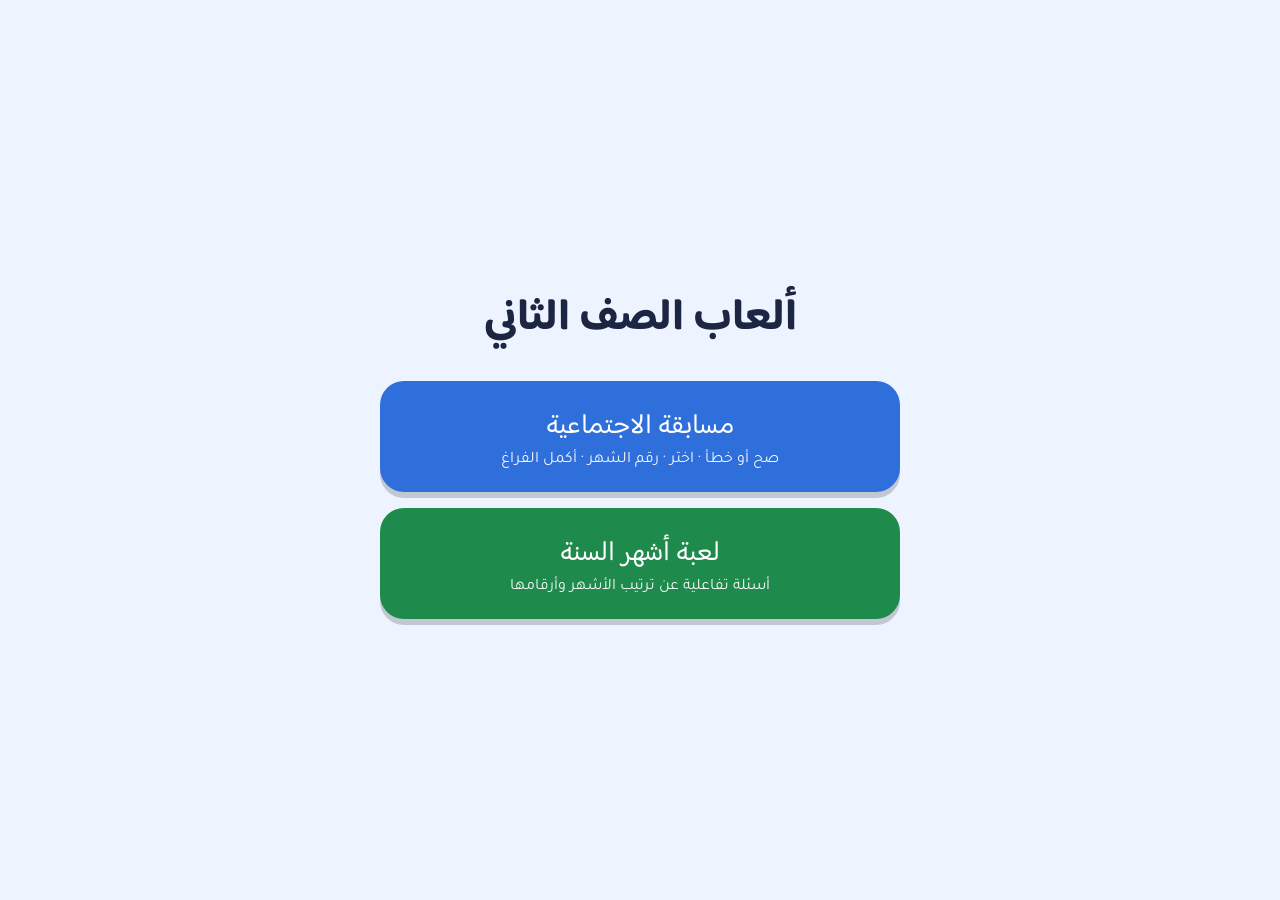
<file: kids-games/index.html>
<!doctype html>
<html lang="ar" dir="rtl">
<head>
<meta charset="utf-8">
<meta name="viewport" content="width=device-width, initial-scale=1">
<title>ألعاب الصف الثاني</title>
<link rel="stylesheet" href="https://fonts.googleapis.com/css2?family=Baloo+Bhaijaan+2:wght@800&family=Tajawal:wght@700&display=swap">
<style>
body{margin:0;min-height:100vh;background:#EDF4FF;color:#1C2541;font-family:'Tajawal',system-ui,sans-serif;display:flex;align-items:center;justify-content:center;padding:24px 16px;box-sizing:border-box}
main{max-width:520px;width:100%;display:flex;flex-direction:column;gap:16px;text-align:center}
h1{font-family:'Baloo Bhaijaan 2',sans-serif;font-size:44px;margin:0 0 8px}
a{display:block;border-radius:24px;padding:22px;color:#fff;text-decoration:none;font-family:'Baloo Bhaijaan 2',sans-serif;font-size:28px;box-shadow:0 6px 0 rgba(0,0,0,.18)}
a small{display:block;font-family:'Tajawal',sans-serif;font-size:16px;opacity:.95}
.q{background:#2F6FDB}.m{background:#1E8A4C}
</style>
</head>
<body>
<main>
<h1>ألعاب الصف الثاني</h1>
<a class="q" href="quiz.html">مسابقة الاجتماعية<small>صح أو خطأ · اختر · رقم الشهر · أكمل الفراغ</small></a>
<a class="m" href="months.html">لعبة أشهر السنة<small>أسئلة تفاعلية عن ترتيب الأشهر وأرقامها</small></a>
</main>
</body>
</html>
</file>
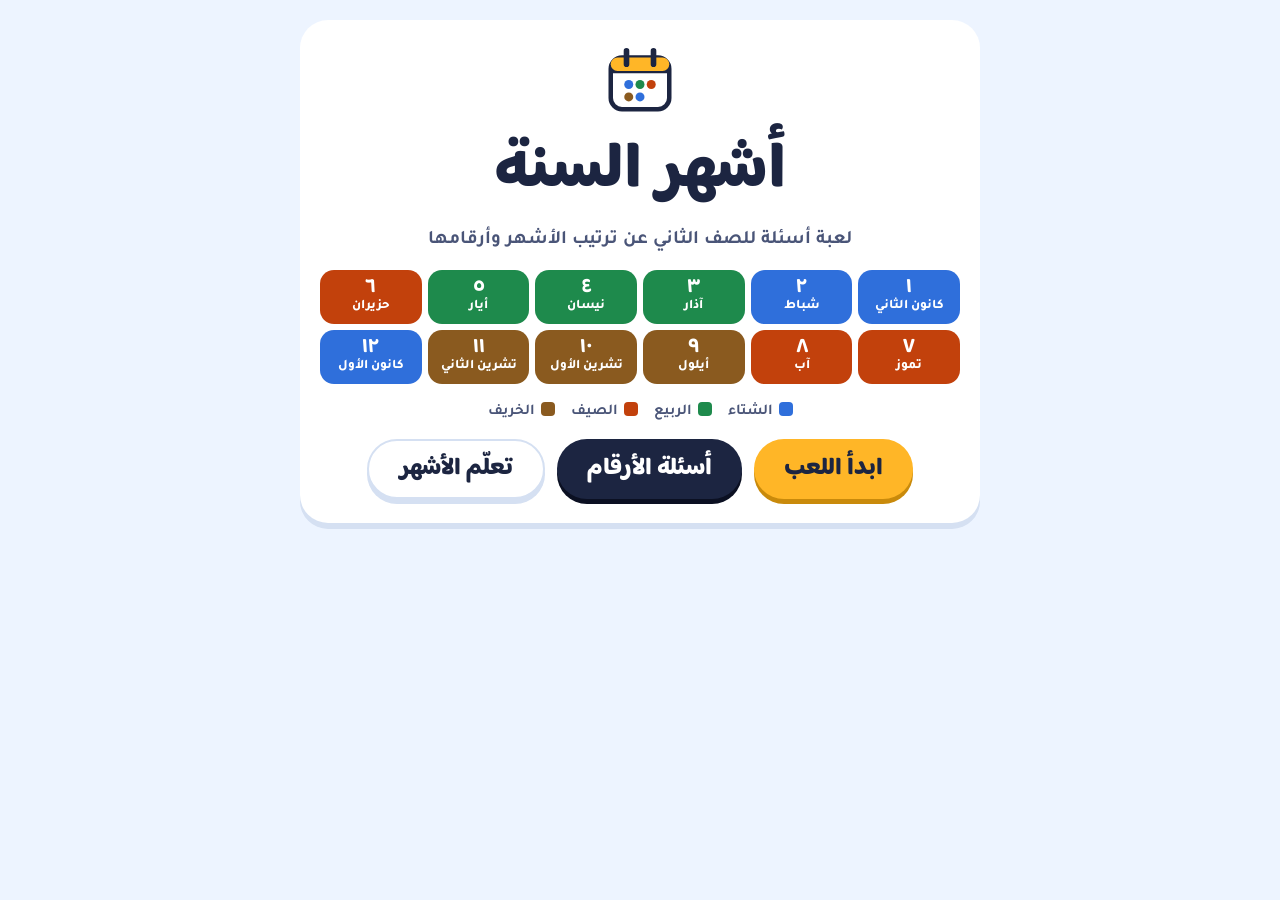
<file: kids-games/months.html>
<!doctype html>
<html lang="ar" dir="rtl">
<head>
<meta charset="utf-8">
<meta name="viewport" content="width=device-width, initial-scale=1, viewport-fit=cover">
<style>:root{padding-top:env(safe-area-inset-top,0px);padding-bottom:env(safe-area-inset-bottom,0px)}body{margin:0}img{max-width:100%}[hidden]{display:none!important}</style>
<title>لعبة أشهر السنة</title>
<meta name="claude:viewport-fit-sides" content="cover">
<link rel="preconnect" href="https://fonts.googleapis.com">
<link rel="stylesheet" href="https://fonts.googleapis.com/css2?family=Baloo+Bhaijaan+2:wght@600;800&family=Tajawal:wght@500;700;800&display=swap">
<style>
/* Layout: one centered play column; the year is a 6×2 strip of season-colored months that recurs as the game's teaching device */
:root{
  color-scheme: light;
  --ground:#EDF4FF;
  --card:#FFFFFF;
  --ink:#1C2541;
  --muted:#4A5578;
  --line:#D5E0F2;
  --sun:#FFB627;
  --right:#1E8A4C;
  --right-t:#E2F5EA;
  --wrong:#C93636;
  --wrong-t:#FCE6E6;
  --winter:#2F6FDB; --winter-t:#E3EDFC;
  --spring:#1E8A4C; --spring-t:#E2F5EA;
  --summer:#C2410C; --summer-t:#FDEBDF;
  --autumn:#8A5A1F; --autumn-t:#F5EBDD;
  --display:'Baloo Bhaijaan 2', 'Tajawal', system-ui, sans-serif;
  --body:'Tajawal', system-ui, sans-serif;
}
*{box-sizing:border-box}
html,body{min-height:100%}
body{
  background:var(--ground); color:var(--ink); font-family:var(--body); font-size:18px;
  padding-left:max(16px, env(safe-area-inset-left, 0px));
  padding-right:max(16px, env(safe-area-inset-right, 0px));
  padding-block:20px 32px;
}
.app{max-width:680px; margin:0 auto; display:flex; flex-direction:column; gap:18px}
section{display:flex; flex-direction:column; gap:18px}
h1,h2,h3{font-family:var(--display); margin:0; text-wrap:balance; line-height:1.2}
p{margin:0}
button{font:inherit; color:inherit; cursor:pointer; border:0; background:none}
button:focus-visible{outline:4px solid var(--sun); outline-offset:3px}

.panel{background:var(--card); border-radius:28px; padding:24px 20px; display:flex; flex-direction:column; gap:18px; box-shadow:0 6px 0 var(--line)}

/* home */
.hero{align-items:center; text-align:center}
.hero h1{font-size:clamp(40px, 11vw, 64px); font-weight:800}
.hero .sub{color:var(--muted); font-weight:700; font-size:19px}
.btns{display:flex; flex-wrap:wrap; gap:12px; justify-content:center}
.btn{min-height:60px; padding:0 30px; border-radius:999px; font-family:var(--display); font-weight:800; font-size:24px; display:inline-flex; align-items:center; gap:10px; transition:transform .12s}
.btn:active{transform:translateY(3px)}
.btn-main{background:var(--sun); color:var(--ink); box-shadow:0 5px 0 #C98A0B}
.btn-soft{background:var(--card); color:var(--ink); box-shadow:0 5px 0 var(--line); border:2px solid var(--line)}
.btn-ink{background:var(--ink); color:#fff; box-shadow:0 5px 0 #0B1022}
.btn:disabled{opacity:.45; cursor:default}

/* year strip */
.strip{display:grid; grid-template-columns:repeat(6, minmax(0,1fr)); gap:6px; width:100%}
.cell{border-radius:14px; padding:8px 2px 9px; color:#fff; display:flex; flex-direction:column; align-items:center; gap:2px; text-align:center; transition:opacity .2s, transform .2s}
.cell b{font-family:var(--display); font-size:20px; line-height:1}
.cell span{font-size:13px; font-weight:800; line-height:1.15}
.s0{background:var(--winter)} .s1{background:var(--spring)} .s2{background:var(--summer)} .s3{background:var(--autumn)}
.strip.focus .cell{opacity:.28}
.strip.focus .cell.hl{opacity:1; transform:scale(1.06); box-shadow:0 0 0 3px var(--card), 0 0 0 6px var(--ink)}
.legend{display:flex; flex-wrap:wrap; gap:8px 16px; justify-content:center; font-size:15px; font-weight:700; color:var(--muted)}
.legend i{display:inline-block; width:14px; height:14px; border-radius:4px; vertical-align:-2px; margin-left:6px}

/* learn */
.learn-grid{display:grid; grid-template-columns:repeat(3, minmax(0,1fr)); gap:10px}
.mcard{border-radius:20px; padding:14px 8px; display:flex; flex-direction:column; align-items:center; gap:4px; border:3px solid transparent; text-align:center}
.mcard .n{width:42px; height:42px; border-radius:50%; color:#fff; display:flex; align-items:center; justify-content:center; font-family:var(--display); font-weight:800; font-size:22px}
.mcard .nm{font-family:var(--display); font-weight:800; font-size:21px; line-height:1.2}
.mcard .ss{font-size:14px; font-weight:700}
.t0{background:var(--winter-t)} .t0 .n{background:var(--winter)} .t0 .ss{color:var(--winter)}
.t1{background:var(--spring-t)} .t1 .n{background:var(--spring)} .t1 .ss{color:var(--spring)}
.t2{background:var(--summer-t)} .t2 .n{background:var(--summer)} .t2 .ss{color:var(--summer)}
.t3{background:var(--autumn-t)} .t3 .n{background:var(--autumn)} .t3 .ss{color:var(--autumn)}
.mcard.pop{animation:pop .4s}
@keyframes pop{50%{transform:scale(1.08)}}

/* game */
.topbar{display:flex; align-items:center; gap:12px}
.icon-btn{width:48px; height:48px; flex-shrink:0; border-radius:50%; background:var(--card); box-shadow:0 4px 0 var(--line); display:inline-flex; align-items:center; justify-content:center}
.dots{flex:1; display:flex; gap:6px; justify-content:center; flex-wrap:wrap}
.dot{width:20px; height:20px; border-radius:50%; background:var(--card); border:3px solid var(--line)}
.dot.cur{border-color:var(--ink)}
.dot.ok{background:var(--right); border-color:var(--right)}
.dot.no{background:var(--wrong); border-color:var(--wrong)}
.qhead{display:flex; justify-content:space-between; align-items:center; gap:12px}
.qnum{font-weight:800; color:var(--muted); font-size:16px}
.speak{display:none; align-items:center; gap:6px; font-weight:800; font-size:16px; padding:8px 14px; border-radius:999px; background:var(--winter-t); color:var(--winter)}
.can-speak .speak{display:inline-flex}
.qtext{font-size:clamp(26px, 6.5vw, 34px); font-weight:800}
.opts{display:grid; grid-template-columns:repeat(2, minmax(0,1fr)); gap:12px}
.opt{min-height:72px; border-radius:20px; background:var(--ground); border:3px solid var(--line); font-family:var(--display); font-weight:800; font-size:clamp(20px, 5.5vw, 26px); padding:8px; transition:transform .12s, background .2s}
.opt:not(:disabled):hover{border-color:var(--winter)}
.opt:not(:disabled):active{transform:scale(.97)}
.opt.right{background:var(--right-t); border-color:var(--right); color:var(--right)}
.opt.wrong{background:var(--wrong-t); border-color:var(--wrong); color:var(--wrong); animation:shake .35s}
.opt:disabled{cursor:default}
@keyframes shake{25%{transform:translateX(-6px)}75%{transform:translateX(6px)}}

.seq{display:flex; flex-wrap:wrap; gap:8px; justify-content:center; align-items:center}
.chip{border-radius:16px; padding:10px 14px; font-family:var(--display); font-weight:800; font-size:20px; color:#fff}
.chip.q{background:var(--card); color:var(--ink); border:3px dashed var(--ink); min-width:70px; text-align:center}
.arrow{color:var(--muted); font-weight:800}

.slots{display:grid; grid-template-columns:repeat(4, minmax(0,1fr)); gap:8px}
.slot{min-height:84px; border-radius:18px; border:3px dashed var(--line); background:var(--ground); display:flex; flex-direction:column; align-items:center; justify-content:center; gap:2px; padding:4px; font-family:var(--display); font-weight:800; font-size:18px; line-height:1.15}
.slot small{font-family:var(--body); font-size:14px; color:var(--muted)}
.slot.filled{border-style:solid; border-color:var(--winter); background:var(--winter-t)}
.slot.right{border-color:var(--right); background:var(--right-t); color:var(--right)}
.slot.wrong{border-color:var(--wrong); background:var(--wrong-t); color:var(--wrong)}
.pool{display:flex; flex-wrap:wrap; gap:10px; justify-content:center; min-height:56px}
.pool .chip{background:var(--ink); min-height:52px}
.hint{font-size:16px; color:var(--muted); font-weight:700; text-align:center}

.feedback{border-radius:24px; padding:18px; display:flex; flex-direction:column; gap:14px; align-items:center; text-align:center}
.feedback.good{background:var(--right-t)}
.feedback.bad{background:var(--wrong-t)}
.fb-msg{font-family:var(--display); font-weight:800; font-size:30px}
.good .fb-msg{color:var(--right)}
.bad .fb-msg{color:var(--wrong)}
.fb-ans{font-size:20px; font-weight:800}

/* end */
.stars{display:flex; gap:10px; justify-content:center}
.stars svg{width:72px; height:72px}
.stars svg.on{animation:pop .5s backwards}
.big-score{font-family:var(--display); font-weight:800; font-size:56px; line-height:1}

@media (max-width:420px){
  .cell span{font-size:11.5px}
  .cell b{font-size:17px}
  .slot{font-size:15px; min-height:76px}
  .chip{font-size:17px; padding:8px 11px}
}
@media (prefers-reduced-motion:reduce){*{animation:none!important; transition:none!important}}
</style>

<main class="app" dir="rtl" lang="ar">

  <section id="home">
    <div class="panel hero">
      <svg width="72" height="72" viewBox="0 0 64 64" aria-hidden="true"><rect x="6" y="12" width="52" height="46" rx="10" fill="#FFFFFF" stroke="#1C2541" stroke-width="4"/><path d="M6 24h52" stroke="#1C2541" stroke-width="4"/><rect x="6" y="12" width="52" height="12" rx="6" fill="#FFB627"/><path d="M20 6v12M44 6v12" stroke="#1C2541" stroke-width="5" stroke-linecap="round"/><circle cx="22" cy="36" r="4" fill="#2F6FDB"/><circle cx="32" cy="36" r="4" fill="#1E8A4C"/><circle cx="42" cy="36" r="4" fill="#C2410C"/><circle cx="22" cy="47" r="4" fill="#8A5A1F"/><circle cx="32" cy="47" r="4" fill="#2F6FDB"/></svg>
      <h1>أشهر السنة</h1>
      <p class="sub">لعبة أسئلة للصف الثاني عن ترتيب الأشهر وأرقامها</p>
      <div class="strip" id="homeStrip"></div>
      <div class="legend">
        <span><i style="background:var(--winter)"></i>الشتاء</span>
        <span><i style="background:var(--spring)"></i>الربيع</span>
        <span><i style="background:var(--summer)"></i>الصيف</span>
        <span><i style="background:var(--autumn)"></i>الخريف</span>
      </div>
      <div class="btns">
        <button class="btn btn-main" id="playBtn">ابدأ اللعب</button>
        <button class="btn btn-ink" id="numBtn">أسئلة الأرقام</button>
        <button class="btn btn-soft" id="learnBtn">تعلّم الأشهر</button>
      </div>
    </div>
  </section>

  <section id="learn" hidden>
    <div class="topbar">
      <button class="icon-btn" data-home aria-label="الرجوع إلى البداية"><svg width="24" height="24" viewBox="0 0 24 24" fill="none" stroke="#1C2541" stroke-width="2.6" stroke-linecap="round" stroke-linejoin="round" aria-hidden="true"><path d="M3 11l9-7 9 7M5 10v10h14V10"/></svg></button>
      <h2 style="font-size:30px">تعلّم الأشهر بالترتيب</h2>
    </div>
    <div class="panel">
      <p class="hint">تبدأ السنة بشهر كانون الثاني وتنتهي بشهر كانون الأول. <span class="speak-note">اضغط على أي شهر لتسمع اسمه.</span></p>
      <div class="learn-grid" id="learnGrid"></div>
      <div class="btns"><button class="btn btn-main" id="learnPlay">أنا جاهز، لنلعب</button></div>
    </div>
  </section>

  <section id="game" hidden>
    <div class="topbar">
      <button class="icon-btn" data-home aria-label="الرجوع إلى البداية"><svg width="24" height="24" viewBox="0 0 24 24" fill="none" stroke="#1C2541" stroke-width="2.6" stroke-linecap="round" stroke-linejoin="round" aria-hidden="true"><path d="M3 11l9-7 9 7M5 10v10h14V10"/></svg></button>
      <div class="dots" id="dots" aria-hidden="true"></div>
      <button class="icon-btn" id="muteBtn" aria-label="إيقاف الصوت" aria-pressed="false"><svg id="muteIcon" width="24" height="24" viewBox="0 0 24 24" fill="none" stroke="#1C2541" stroke-width="2.4" stroke-linecap="round" stroke-linejoin="round" aria-hidden="true"><path d="M4 9v6h4l5 4V5L8 9H4z"/><path class="wave" d="M16 9a4 4 0 0 1 0 6M18.5 6.5a8 8 0 0 1 0 11"/></svg></button>
    </div>
    <div class="panel">
      <div class="qhead">
        <p class="qnum" id="qnum"></p>
        <button class="speak" id="speakBtn"><svg width="18" height="18" viewBox="0 0 24 24" fill="none" stroke="currentColor" stroke-width="2.6" stroke-linecap="round" stroke-linejoin="round" aria-hidden="true"><path d="M4 9v6h4l5 4V5L8 9H4z"/><path d="M16 9a4 4 0 0 1 0 6"/></svg>اسمع السؤال</button>
      </div>
      <h2 class="qtext" id="qtext"></h2>
      <div id="qbody" style="display:flex; flex-direction:column; gap:16px"></div>
      <div class="feedback" id="feedback" hidden>
        <p class="fb-msg" id="fbMsg"></p>
        <p class="fb-ans" id="fbAns"></p>
        <div class="strip focus" id="fbStrip"></div>
        <button class="btn btn-ink" id="nextBtn">السؤال التالي</button>
      </div>
    </div>
  </section>

  <section id="end" hidden>
    <div class="panel hero">
      <div class="stars" id="stars"></div>
      <h1 id="endTitle" style="font-size:44px"></h1>
      <p class="big-score" id="endScore"></p>
      <p class="sub" id="endSub"></p>
      <div class="btns">
        <button class="btn btn-main" id="againBtn">العب مرة أخرى</button>
        <button class="btn btn-soft" id="endLearn">راجع الأشهر</button>
      </div>
    </div>
  </section>

</main>

<script>
const M = ['كانون الثاني','شباط','آذار','نيسان','أيار','حزيران','تموز','آب','أيلول','تشرين الأول','تشرين الثاني','كانون الأول'];
const SEASON = [0,0,1,1,1,2,2,2,3,3,3,0];
const SEASON_NAME = ['الشتاء','الربيع','الصيف','الخريف'];
const ORD = ['الأول','الثاني','الثالث','الرابع','الخامس','السادس','السابع','الثامن','التاسع','العاشر','الحادي عشر','الثاني عشر'];
let ROUND = 10, mode = 'mix';
const $ = id => document.getElementById(id);
const ar = n => String(n).replace(/\d/g, d => '٠١٢٣٤٥٦٧٨٩'[d]);
const rnd = n => Math.floor(Math.random() * n);
const shuffle = a => { a = a.slice(); for (let i = a.length - 1; i > 0; i--) { const j = rnd(i + 1); [a[i], a[j]] = [a[j], a[i]]; } return a; };
const pick = a => a[rnd(a.length)];

/* ---------- sound & speech ---------- */
let actx = null, muted = false, arVoice = null;
function tone(freqs){
  if (muted) return;
  try{
    actx = actx || new (window.AudioContext || window.webkitAudioContext)();
    freqs.forEach((f, i) => {
      const o = actx.createOscillator(), g = actx.createGain(), t = actx.currentTime + i * 0.12;
      o.type = 'triangle'; o.frequency.value = f;
      g.gain.setValueAtTime(0.0001, t);
      g.gain.exponentialRampToValueAtTime(0.22, t + 0.02);
      g.gain.exponentialRampToValueAtTime(0.0001, t + 0.3);
      o.connect(g).connect(actx.destination); o.start(t); o.stop(t + 0.32);
    });
  }catch(e){}
}
function loadVoices(){
  try{
    const v = speechSynthesis.getVoices();
    arVoice = v.find(x => /^ar/i.test(x.lang)) || null;
    document.body.classList.toggle('can-speak', !!arVoice);
  }catch(e){}
}
try{ if ('speechSynthesis' in window){ speechSynthesis.onvoiceschanged = loadVoices; loadVoices(); } }catch(e){}
function speak(text){
  if (!arVoice || muted) return;
  try{ speechSynthesis.cancel(); const u = new SpeechSynthesisUtterance(text); u.voice = arVoice; u.lang = arVoice.lang; u.rate = 0.85; speechSynthesis.speak(u); }catch(e){}
}

/* ---------- views ---------- */
function show(id){
  ['home','learn','game','end'].forEach(s => $(s).hidden = s !== id);
  window.scrollTo(0, 0);
}
function renderStrip(el, focus){
  el.innerHTML = '';
  M.forEach((m, i) => {
    const c = document.createElement('div');
    c.className = 'cell s' + SEASON[i] + (focus && focus.includes(i) ? ' hl' : '');
    c.innerHTML = '<b>' + ar(i + 1) + '</b><span>' + m + '</span>';
    el.appendChild(c);
  });
}
renderStrip($('homeStrip'));

const grid = $('learnGrid');
M.forEach((m, i) => {
  const b = document.createElement('button');
  b.className = 'mcard t' + SEASON[i];
  b.innerHTML = '<span class="n">' + ar(i + 1) + '</span><span class="nm">' + m + '</span><span class="ss">' + SEASON_NAME[SEASON[i]] + '</span>';
  b.setAttribute('aria-label', 'الشهر ' + ORD[i] + ': ' + m);
  b.onclick = () => { b.classList.remove('pop'); void b.offsetWidth; b.classList.add('pop'); speak(m); tone([440 + i * 30]); };
  grid.appendChild(b);
});

/* ---------- question makers ---------- */
function monthOpts(correct){
  const near = shuffle([correct - 1, correct + 1, correct - 2, correct + 2, correct + 3, correct - 3].filter(i => i >= 0 && i < 12));
  return shuffle([correct, ...near.slice(0, 3)]).map(i => ({ label: M[i], value: i }));
}
const G = {
  after(){ const i = rnd(11), a = i + 1;
    return { kind:'choice', text:`ما الشهر الذي يأتي بعد شهر ${M[i]}؟`, options:monthOpts(a), answer:a, answerLabel:M[a], focus:[i, a] }; },
  before(){ const i = 1 + rnd(11), a = i - 1;
    return { kind:'choice', text:`ما الشهر الذي يأتي قبل شهر ${M[i]}؟`, options:monthOpts(a), answer:a, answerLabel:M[a], focus:[a, i] }; },
  ordinal(){ const a = rnd(12);
    return { kind:'choice', text:`ما الشهر ${ORD[a]} في السنة؟`, options:monthOpts(a), answer:a, answerLabel:M[a], focus:[a] }; },
  numberOf(){ const i = rnd(12);
    const near = shuffle([i - 1, i + 1, i - 2, i + 2, i + 3].filter(n => n >= 0 && n < 12)).slice(0, 3);
    return { kind:'choice', text:`شهر ${M[i]} هو الشهر رقم كم في السنة؟`, options:shuffle([i, ...near]).map(n => ({ label:ar(n + 1), value:n })), answer:i, answerLabel:'رقم ' + ar(i + 1), focus:[i] }; },
  between(){ const i = 1 + rnd(10);
    return { kind:'choice', text:`ما الشهر الذي يقع بين ${M[i - 1]} و${M[i + 1]}؟`, options:monthOpts(i), answer:i, answerLabel:M[i], focus:[i - 1, i, i + 1] }; },
  missing(){ const s = rnd(9), miss = s + 1 + rnd(2), seq = [s, s + 1, s + 2, s + 3];
    return { kind:'choice', text:'ما الشهر الناقص؟', seq, miss, options:monthOpts(miss), answer:miss, answerLabel:M[miss], focus:seq,
      say:'ما الشهر الناقص؟ ' + seq.map(i => i === miss ? 'ماذا' : M[i]).join('، ') }; },
  tf(){ const i = 1 + rnd(10), truth = Math.random() < 0.5, y = truth ? i - 1 : i + 1;
    return { kind:'choice', text:`شهر ${M[i]} يأتي بعد شهر ${M[y]}. صح أم خطأ؟`, options:[{label:'صح', value:1}, {label:'خطأ', value:0}], answer:truth ? 1 : 0,
      answerLabel: truth ? `صح، ${M[i]} بعد ${M[y]}` : `خطأ، ${M[i]} قبل ${M[y]}`, focus:[i, y] }; },
  firstLast(){ const first = Math.random() < 0.5, a = first ? 0 : 11;
    const opts = first ? [0, 1, 11, 2] : [11, 10, 0, 9];
    return { kind:'choice', text: first ? 'ما أول شهر في السنة؟' : 'ما آخر شهر في السنة؟', options:shuffle(opts).map(i => ({ label:M[i], value:i })), answer:a, answerLabel:M[a], focus:[a] }; },
  count(){
    return { kind:'choice', text:'كم شهراً في السنة؟', options:shuffle([12, 10, 7, 30]).map(n => ({ label:ar(n), value:n })), answer:12, answerLabel:'١٢ شهراً', focus:M.map((_, i) => i) }; },
  order(){ const s = rnd(9), items = [s, s + 1, s + 2, s + 3];
    return { kind:'order', text:'رتّب هذه الأشهر حسب ترتيبها في السنة', items, answerLabel:items.map(i => M[i]).join('، ثم '), focus:items }; },
  numToMonth(){ const a = rnd(12);
    return { kind:'choice', text:`ما الشهر رقم ${ar(a + 1)}؟`, options:monthOpts(a), answer:a, answerLabel:M[a], focus:[a] }; },
  numAfter(){ const i = rnd(11), a = i + 1;
    return { kind:'choice', text:`ما رقم الشهر الذي يأتي بعد شهر ${M[i]}؟`, options:numOpts(a), answer:a, answerLabel:'رقم ' + ar(a + 1) + '، وهو ' + M[a], focus:[i, a] }; },
  numBefore(){ const i = 1 + rnd(11), a = i - 1;
    return { kind:'choice', text:`ما رقم الشهر الذي يأتي قبل شهر ${M[i]}؟`, options:numOpts(a), answer:a, answerLabel:'رقم ' + ar(a + 1) + '، وهو ' + M[a], focus:[a, i] }; },
  numTf(){ const i = rnd(12), truth = Math.random() < 0.5;
    const n = truth ? i : pick([i - 1, i + 1].filter(x => x >= 0 && x < 12));
    return { kind:'choice', text:`شهر ${M[i]} هو الشهر رقم ${ar(n + 1)}. صح أم خطأ؟`, options:[{label:'صح', value:1}, {label:'خطأ', value:0}], answer:truth ? 1 : 0,
      answerLabel:(truth ? 'صح' : 'خطأ') + `، ${M[i]} رقمه ${ar(i + 1)}`, focus:[i] }; },
  numBetween(){ const i = 1 + rnd(10);
    return { kind:'choice', text:`ما الشهر الذي رقمه بين ${ar(i)} و${ar(i + 2)}؟`, options:monthOpts(i), answer:i, answerLabel:M[i] + '، رقمه ' + ar(i + 1), focus:[i - 1, i, i + 1] }; }
};
function numOpts(correct){
  const near = shuffle([correct - 1, correct + 1, correct - 2, correct + 2, correct + 3].filter(n => n >= 0 && n < 12)).slice(0, 3);
  return shuffle([correct, ...near]).map(n => ({ label:ar(n + 1), value:n }));
}
function buildRound(m){
  const list = m === 'num'
    ? [G.numToMonth, G.numToMonth, G.numberOf, G.numberOf, G.numAfter, G.numBefore, G.numTf, G.numBetween, G.ordinal, G.count]
    : [G.after, G.before, G.ordinal, G.numberOf, G.between, G.missing, G.tf, G.order,
       Math.random() < 0.5 ? G.firstLast : G.count, G.numToMonth, pick([G.numAfter, G.numBefore]), pick([G.numTf, G.numBetween])];
  const seen = new Set();
  return shuffle(list).map(f => { let q, t = 0; do { q = f(); } while (seen.has(q.text) && ++t < 10); seen.add(q.text); return q; });
}

/* ---------- game ---------- */
let round = [], qi = 0, score = 0, results = [], answered = false;

function startGame(){
  round = buildRound(mode); ROUND = round.length; qi = 0; score = 0; results = [];
  show('game'); renderQ();
}
function renderDots(){
  const d = $('dots'); d.innerHTML = '';
  for (let i = 0; i < ROUND; i++){
    const s = document.createElement('span');
    s.className = 'dot' + (results[i] === true ? ' ok' : results[i] === false ? ' no' : i === qi ? ' cur' : '');
    d.appendChild(s);
  }
}
function renderQ(){
  const q = round[qi]; answered = false;
  renderDots();
  $('qnum').textContent = 'السؤال ' + ar(qi + 1) + ' من ' + ar(ROUND);
  $('qtext').textContent = q.text;
  $('feedback').hidden = true;
  const body = $('qbody'); body.innerHTML = '';

  if (q.seq){
    const row = document.createElement('div'); row.className = 'seq';
    q.seq.forEach((i, k) => {
      const c = document.createElement('span');
      c.className = 'chip ' + (i === q.miss ? 'q' : 's' + SEASON[i]);
      c.textContent = i === q.miss ? '؟' : M[i];
      row.appendChild(c);
      if (k < q.seq.length - 1){ const a = document.createElement('span'); a.className = 'arrow'; a.textContent = '←'; row.appendChild(a); }
    });
    body.appendChild(row);
  }

  if (q.kind === 'choice'){
    const opts = document.createElement('div'); opts.className = 'opts';
    q.options.forEach(o => {
      const b = document.createElement('button');
      b.className = 'opt'; b.textContent = o.label; b.dataset.v = o.value;
      b.onclick = () => choose(b, o.value);
      opts.appendChild(b);
    });
    body.appendChild(opts);
  } else {
    renderOrder(q, body);
  }
  const first = body.querySelector('button'); if (first) first.focus({ preventScroll:true });
}

function choose(btn, v){
  if (answered) return; answered = true;
  const q = round[qi], ok = v === q.answer;
  $('qbody').querySelectorAll('.opt').forEach(b => {
    b.disabled = true;
    if (+b.dataset.v === q.answer) b.classList.add('right');
  });
  if (!ok) btn.classList.add('wrong');
  finish(ok);
}

function renderOrder(q, body){
  let placed = [];
  let pool = shuffle(q.items);
  while (pool.join() === q.items.join()) pool = shuffle(q.items);

  const slots = document.createElement('div'); slots.className = 'slots';
  const poolEl = document.createElement('div'); poolEl.className = 'pool';
  const hint = document.createElement('p'); hint.className = 'hint'; hint.textContent = 'اضغط على الأشهر بالترتيب: الأول ثم الذي بعده. اضغط على خانة لتفريغها.';
  const check = document.createElement('button'); check.className = 'btn btn-main'; check.textContent = 'تحقّق';
  const wrap = document.createElement('div'); wrap.className = 'btns'; wrap.appendChild(check);

  function draw(){
    slots.innerHTML = ''; poolEl.innerHTML = '';
    for (let k = 0; k < 4; k++){
      const s = document.createElement('button');
      s.className = 'slot' + (placed[k] !== undefined ? ' filled' : '');
      s.innerHTML = placed[k] !== undefined ? M[placed[k]] : '<small>' + ar(k + 1) + '</small>';
      s.setAttribute('aria-label', 'الخانة ' + ar(k + 1) + (placed[k] !== undefined ? ': ' + M[placed[k]] : ' فارغة'));
      s.onclick = () => { if (answered || placed[k] === undefined) return; placed.splice(k, 1); draw(); };
      slots.appendChild(s);
    }
    pool.filter(i => !placed.includes(i)).forEach(i => {
      const c = document.createElement('button');
      c.className = 'chip'; c.textContent = M[i];
      c.onclick = () => { if (answered) return; placed.push(i); tone([600]); draw(); };
      poolEl.appendChild(c);
    });
    check.disabled = placed.length < 4 || answered;
  }
  check.onclick = () => {
    if (answered || placed.length < 4) return; answered = true;
    const ok = placed.every((v, k) => v === q.items[k]);
    [...slots.children].forEach((s, k) => s.classList.add(placed[k] === q.items[k] ? 'right' : 'wrong'));
    check.disabled = true; hint.hidden = true;
    finish(ok);
  };
  body.append(slots, poolEl, hint, wrap);
  draw();
}

function finish(ok){
  const q = round[qi];
  results[qi] = ok; if (ok) score++;
  renderDots();
  tone(ok ? [523, 659, 784] : [330, 262]);
  const fb = $('feedback');
  fb.className = 'feedback ' + (ok ? 'good' : 'bad');
  $('fbMsg').textContent = ok ? pick(['أحسنت!', 'رائع!', 'ممتاز يا بطل!', 'إجابة صحيحة!', 'برافو!']) : 'حاول أن تتذكّر';
  $('fbAns').textContent = ok ? (q.kind === 'order' ? q.answerLabel : 'انظر إلى مكانه في السنة:') : 'الإجابة الصحيحة: ' + q.answerLabel;
  renderStrip($('fbStrip'), q.focus);
  $('nextBtn').textContent = qi === ROUND - 1 ? 'شاهد النتيجة' : 'السؤال التالي';
  fb.hidden = false;
  if (ok) speak($('fbMsg').textContent); else speak('الإجابة الصحيحة ' + q.answerLabel);
  $('nextBtn').focus({ preventScroll:true });
  fb.scrollIntoView({ behavior:'smooth', block:'nearest' });
}

const STAR = on => `<svg viewBox="0 0 24 24" class="${on ? 'on' : ''}" aria-hidden="true"><path d="M12 2.5l2.9 6 6.6.8-4.9 4.6 1.3 6.6L12 17.3l-5.9 3.2 1.3-6.6L2.5 9.3l6.6-.8z" fill="${on ? '#FFB627' : '#D5E0F2'}" stroke="${on ? '#C98A0B' : '#B8C6DE'}" stroke-width="1.2" stroke-linejoin="round"/></svg>`;
function showEnd(){
  const n = score >= 9 ? 3 : score >= 6 ? 2 : 1;
  $('stars').innerHTML = [0, 1, 2].map(i => STAR(i < n)).join('');
  [...$('stars').children].forEach((s, i) => s.style.animationDelay = (i * 0.25) + 's');
  $('endTitle').textContent = n === 3 ? 'بطل الأشهر!' : n === 2 ? 'عمل جميل!' : 'بداية جيدة!';
  $('endScore').textContent = ar(score) + ' من ' + ar(ROUND);
  $('endSub').textContent = n === 3 ? 'أنت تعرف أشهر السنة جيداً.' : 'راجع الأشهر ثم العب مرة أخرى لتجمع ثلاث نجوم.';
  show('end');
  tone(n === 3 ? [523, 659, 784, 1047] : [523, 659]);
  speak($('endTitle').textContent + ' ' + ar(score) + ' من ' + ar(ROUND));
}

/* ---------- wiring ---------- */
$('playBtn').onclick = () => { mode = 'mix'; startGame(); };
$('numBtn').onclick = () => { mode = 'num'; startGame(); };
$('learnPlay').onclick = () => { mode = 'mix'; startGame(); };
$('againBtn').onclick = startGame;
$('learnBtn').onclick = () => show('learn');
$('endLearn').onclick = () => show('learn');
document.querySelectorAll('[data-home]').forEach(b => b.onclick = () => { try{ speechSynthesis.cancel(); }catch(e){} show('home'); });
$('nextBtn').onclick = () => { qi++; if (qi >= ROUND) showEnd(); else { renderQ(); window.scrollTo({ top:0, behavior:'smooth' }); } };
$('speakBtn').onclick = () => { const q = round[qi]; speak(q.say || q.text); };
$('muteBtn').onclick = () => {
  muted = !muted;
  $('muteBtn').setAttribute('aria-pressed', String(muted));
  $('muteBtn').setAttribute('aria-label', muted ? 'تشغيل الصوت' : 'إيقاف الصوت');
  $('muteIcon').querySelector('.wave').style.display = muted ? 'none' : '';
  if (muted){ try{ speechSynthesis.cancel(); }catch(e){} }
};
</script>

</html>
</file>
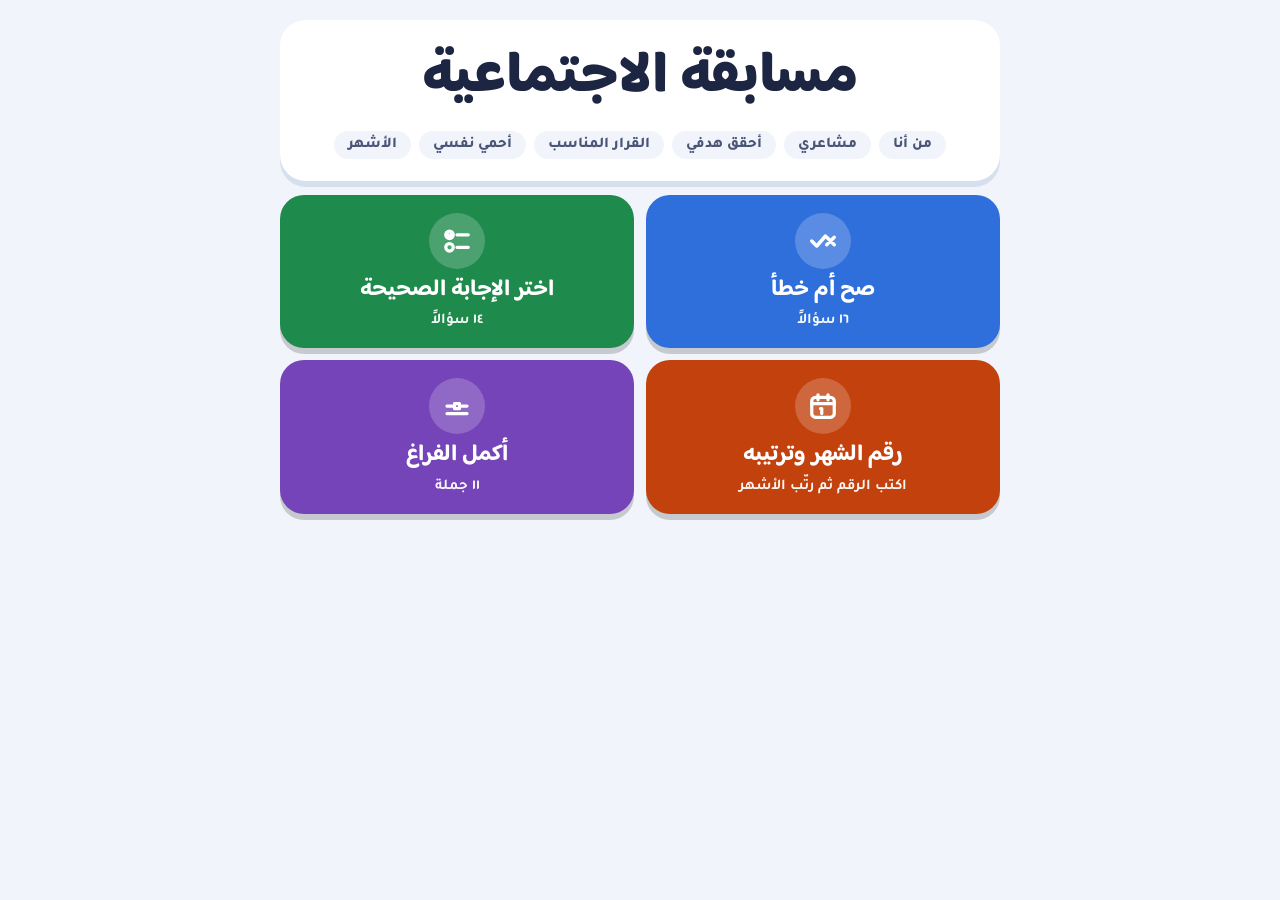
<file: kids-games/quiz.html>
<!doctype html>
<html lang="ar" dir="rtl">
<head>
<meta charset="utf-8">
<meta name="viewport" content="width=device-width, initial-scale=1, viewport-fit=cover">
<style>:root{padding-top:env(safe-area-inset-top,0px);padding-bottom:env(safe-area-inset-bottom,0px)}body{margin:0}img{max-width:100%}[hidden]{display:none!important}</style>
<title>مسابقة الاجتماعية</title>
<meta name="claude:viewport-fit-sides" content="cover">
<link rel="preconnect" href="https://fonts.googleapis.com">
<link rel="stylesheet" href="https://fonts.googleapis.com/css2?family=Baloo+Bhaijaan+2:wght@600;800&family=Tajawal:wght@500;700;800&display=swap">
<style>
/* Layout: a menu of four worksheet sections; each section is a column of question cards with instant marking, colored by section */
:root{
  color-scheme: light;
  --ground:#F1F5FB;
  --card:#FFFFFF;
  --ink:#1C2541;
  --muted:#4A5578;
  --line:#D6DFEE;
  --sun:#FFB627;
  --right:#1E8A4C; --right-t:#E2F5EA;
  --wrong:#C93636; --wrong-t:#FCE6E6;
  --c-tf:#2F6FDB;  --c-tf-t:#E3EDFC;
  --c-mcq:#1E8A4C; --c-mcq-t:#E2F5EA;
  --c-num:#C2410C; --c-num-t:#FDEBDF;
  --c-fill:#7444B8; --c-fill-t:#EFE7FA;
  --display:'Baloo Bhaijaan 2', 'Tajawal', system-ui, sans-serif;
  --body:'Tajawal', system-ui, sans-serif;
}
*{box-sizing:border-box}
body{
  background:var(--ground); color:var(--ink); font-family:var(--body); font-size:18px;
  padding-left:max(16px, env(safe-area-inset-left, 0px));
  padding-right:max(16px, env(safe-area-inset-right, 0px));
  padding-block:20px 40px;
}
body::before{content:""; position:fixed; inset:0 0 auto; height:env(safe-area-inset-top, 0px); z-index:10; background:var(--ground)}
.app{max-width:720px; margin:0 auto; display:flex; flex-direction:column; gap:18px}
section{display:flex; flex-direction:column; gap:14px}
h1,h2,h3{font-family:var(--display); margin:0; text-wrap:balance; line-height:1.25}
p{margin:0}
button,input{font:inherit; color:inherit}
button{cursor:pointer; border:0; background:none}
button:focus-visible,input:focus-visible{outline:4px solid var(--sun); outline-offset:2px}

.panel{background:var(--card); border-radius:26px; padding:22px 18px; display:flex; flex-direction:column; gap:16px; box-shadow:0 6px 0 var(--line)}
.btn{min-height:56px; padding:0 26px; border-radius:999px; font-family:var(--display); font-weight:800; font-size:22px; display:inline-flex; align-items:center; justify-content:center; gap:10px; transition:transform .12s}
.btn:active{transform:translateY(3px)}
.btn-main{background:var(--sun); color:var(--ink); box-shadow:0 5px 0 #C98A0B}
.btn-soft{background:var(--card); color:var(--ink); border:2px solid var(--line); box-shadow:0 5px 0 var(--line)}
.btn:disabled{opacity:.45; cursor:default; transform:none}
.btns{display:flex; flex-wrap:wrap; gap:12px; justify-content:center}

/* home */
.hero{text-align:center; align-items:center}
.hero h1{font-size:clamp(38px, 10vw, 58px); font-weight:800}
.lessons{display:flex; flex-wrap:wrap; gap:8px; justify-content:center}
.lessons span{background:var(--ground); border-radius:999px; padding:5px 14px; font-weight:800; font-size:15px; color:var(--muted)}
.menu{display:grid; grid-template-columns:repeat(2, minmax(0,1fr)); gap:12px}
.sec-btn{border-radius:24px; padding:18px 14px; display:flex; flex-direction:column; align-items:center; gap:8px; text-align:center; color:#fff; box-shadow:0 6px 0 rgba(0,0,0,.18); transition:transform .12s}
.sec-btn:active{transform:translateY(3px)}
.sec-btn .ic{width:56px; height:56px; border-radius:50%; background:rgba(255,255,255,.2); display:flex; align-items:center; justify-content:center}
.sec-btn b{font-family:var(--display); font-size:23px; line-height:1.2}
.sec-btn small{font-size:15px; font-weight:700; opacity:.95}
.sec-btn .badge{background:#fff; color:var(--ink); border-radius:999px; padding:3px 12px; font-size:15px; font-weight:800}
.bg-tf{background:var(--c-tf)} .bg-mcq{background:var(--c-mcq)} .bg-num{background:var(--c-num)} .bg-fill{background:var(--c-fill)}
.total{font-family:var(--display); font-weight:800; font-size:22px; text-align:center}

/* section header */
.topbar{display:flex; align-items:center; gap:12px}
.icon-btn{width:48px; height:48px; flex-shrink:0; border-radius:50%; background:var(--card); box-shadow:0 4px 0 var(--line); display:inline-flex; align-items:center; justify-content:center}
.topbar h2{font-size:clamp(26px, 7vw, 34px); font-weight:800}
.instr{border-radius:18px; padding:12px 16px; font-weight:800; font-size:18px}
.progress{font-weight:800; color:var(--muted); font-size:16px; text-align:center}

/* question card */
.q{background:var(--card); border-radius:22px; padding:18px 16px; display:flex; flex-direction:column; gap:14px; box-shadow:0 4px 0 var(--line); border:3px solid transparent; transition:border-color .2s}
.q.is-right{border-color:var(--right)}
.q.is-wrong{border-color:var(--wrong)}
.q-head{display:flex; gap:12px; align-items:flex-start}
.qn{flex-shrink:0; width:38px; height:38px; border-radius:50%; color:#fff; display:flex; align-items:center; justify-content:center; font-family:var(--display); font-weight:800; font-size:19px}
.qt{font-size:clamp(20px, 5.2vw, 24px); font-weight:800; line-height:1.55; min-width:0}
.opts{display:grid; grid-template-columns:repeat(2, minmax(0,1fr)); gap:10px}
.opts.one{grid-template-columns:minmax(0,1fr)}
.opt{min-height:60px; border-radius:18px; background:var(--ground); border:3px solid var(--line); font-weight:800; font-size:clamp(17px, 4.6vw, 20px); padding:8px 12px; line-height:1.35; display:flex; align-items:center; justify-content:center; gap:8px; transition:background .2s, transform .12s}
.opt:not(:disabled):active{transform:scale(.97)}
.opt:disabled{cursor:default}
.opt.right{background:var(--right-t); border-color:var(--right); color:var(--right)}
.opt.wrong{background:var(--wrong-t); border-color:var(--wrong); color:var(--wrong); animation:shake .35s}
.opt.big{font-family:var(--display); font-size:24px; min-height:68px}
.note{border-radius:14px; padding:10px 14px; font-weight:700; font-size:17px; line-height:1.5}
.note.good{background:var(--right-t); color:var(--right)}
.note.bad{background:var(--wrong-t); color:var(--wrong)}
@keyframes shake{25%{transform:translateX(-6px)}75%{transform:translateX(6px)}}

/* month numbers */
.num-grid{display:grid; grid-template-columns:repeat(2, minmax(0,1fr)); gap:10px}
.num-row{background:var(--card); border-radius:18px; padding:10px 12px; display:flex; align-items:center; gap:10px; box-shadow:0 4px 0 var(--line); border:3px solid transparent}
.num-row label{flex:1; min-width:0; font-family:var(--display); font-weight:800; font-size:clamp(17px, 4.6vw, 21px); line-height:1.2}
.num-row input{width:64px; height:56px; flex-shrink:0; text-align:center; border-radius:14px; border:3px solid var(--line); background:var(--ground); font-family:var(--display); font-weight:800; font-size:26px}
.num-row.is-right{border-color:var(--right)}
.num-row.is-right input{border-color:var(--right); background:var(--right-t); color:var(--right)}
.num-row.is-wrong{border-color:var(--wrong)}
.num-row.is-wrong input{border-color:var(--wrong); background:var(--wrong-t); color:var(--wrong)}
.num-row .fix{font-weight:800; color:var(--right); font-size:15px; flex-shrink:0}

/* month order */
.part{font-size:23px; color:var(--c-num); margin-top:6px}
.ord-slots{display:grid; grid-template-columns:repeat(4, minmax(0,1fr)); gap:8px}
.oslot{min-height:66px; border-radius:14px; border:3px dashed var(--line); background:var(--card); display:flex; flex-direction:column; align-items:center; justify-content:center; gap:2px; font-weight:800; font-size:16px; line-height:1.2; padding:4px; text-align:center}
.oslot small{font-size:13px; color:var(--muted)}
.oslot.filled{border-style:solid; border-color:var(--c-num); background:var(--c-num-t)}
.oslot.right{border-style:solid; border-color:var(--right); background:var(--right-t); color:var(--right)}
.oslot.wrong{border-style:solid; border-color:var(--wrong); background:var(--wrong-t); color:var(--wrong)}
.oslot .fixm{font-size:12px; color:var(--right)}
.ord-pool{display:flex; flex-wrap:wrap; gap:8px; justify-content:center; min-height:50px}
.mchip{min-height:48px; padding:0 14px; border-radius:999px; background:var(--c-num); color:#fff; font-weight:800; font-size:17px; box-shadow:0 3px 0 #8A2E08}
@media (max-width:440px){ .ord-slots{grid-template-columns:repeat(3, minmax(0,1fr))} }

/* fill blanks */
.bank-wrap{position:sticky; top:env(safe-area-inset-top, 0px); z-index:5; padding-block:6px; background:var(--ground)}
.bank{background:var(--c-fill-t); border:3px dashed var(--c-fill); border-radius:22px; padding:12px; display:flex; flex-wrap:wrap; gap:8px; justify-content:center}
.bank-title{width:100%; text-align:center; font-weight:800; color:var(--c-fill); font-size:16px}
.word{min-height:46px; padding:0 16px; border-radius:999px; background:var(--c-fill); color:#fff; font-weight:800; font-size:18px; box-shadow:0 3px 0 #4E2C80; transition:opacity .2s}
.word.used{opacity:.25; box-shadow:none}
.word:disabled{cursor:default}
.blank{display:inline-flex; align-items:center; justify-content:center; min-width:110px; min-height:44px; padding:0 12px; margin:2px 4px; vertical-align:middle; border-radius:12px; border:3px dashed var(--line); background:var(--ground); font-weight:800; font-size:inherit; color:var(--c-fill)}
.blank.active{border-color:var(--c-fill); background:var(--c-fill-t)}
.blank.filled{border-style:solid; border-color:var(--c-fill); background:var(--c-fill-t)}
.blank.right{border-color:var(--right); background:var(--right-t); color:var(--right)}
.blank.wrong{border-color:var(--wrong); background:var(--wrong-t); color:var(--wrong)}
.fill-q .qt{line-height:2.1}

/* result */
.result{background:var(--card); border-radius:26px; padding:22px 18px; display:flex; flex-direction:column; gap:12px; align-items:center; text-align:center; box-shadow:0 6px 0 var(--line)}
.stars{display:flex; gap:8px}
.stars svg{width:56px; height:56px}
.res-score{font-family:var(--display); font-weight:800; font-size:44px; line-height:1}
.res-msg{font-weight:800; font-size:20px; color:var(--muted)}

@media (max-width:440px){
  .num-grid{grid-template-columns:minmax(0,1fr)}
  .menu{gap:10px}
  .sec-btn{padding:16px 8px}
}
@media (prefers-reduced-motion:reduce){*{animation:none!important; transition:none!important}}
</style>

<main class="app" dir="rtl" lang="ar">

  <section id="home">
    <div class="panel hero">
      <h1>مسابقة الاجتماعية</h1>
      <div class="lessons">
        <span>من أنا</span><span>مشاعري</span><span>أحقق هدفي</span><span>القرار المناسب</span><span>أحمي نفسي</span><span>الأشهر</span>
      </div>
      <p class="total" id="total" hidden></p>
    </div>
    <div class="menu">
      <button class="sec-btn bg-tf" data-go="tf">
        <span class="ic"><svg width="30" height="30" viewBox="0 0 24 24" fill="none" stroke="#fff" stroke-width="2.8" stroke-linecap="round" stroke-linejoin="round" aria-hidden="true"><path d="M3 12l4 4 7-8M15 9l6 6M21 9l-6 6"/></svg></span>
        <b>صح أم خطأ</b><small>١٦ سؤالاً</small><span class="badge" id="badge-tf" hidden></span>
      </button>
      <button class="sec-btn bg-mcq" data-go="mcq">
        <span class="ic"><svg width="30" height="30" viewBox="0 0 24 24" fill="none" stroke="#fff" stroke-width="2.6" stroke-linecap="round" stroke-linejoin="round" aria-hidden="true"><circle cx="6" cy="7" r="3"/><circle cx="6" cy="17" r="3"/><path d="M12 7h9M12 17h9M5 7l1 1 2-2"/></svg></span>
        <b>اختر الإجابة الصحيحة</b><small>١٤ سؤالاً</small><span class="badge" id="badge-mcq" hidden></span>
      </button>
      <button class="sec-btn bg-num" data-go="num">
        <span class="ic"><svg width="30" height="30" viewBox="0 0 24 24" fill="none" stroke="#fff" stroke-width="2.6" stroke-linecap="round" stroke-linejoin="round" aria-hidden="true"><rect x="3" y="5" width="18" height="16" rx="3"/><path d="M3 10h18M8 3v4M16 3v4M10 14h1v4"/></svg></span>
        <b>رقم الشهر وترتيبه</b><small>اكتب الرقم ثم رتّب الأشهر</small><span class="badge" id="badge-num" hidden></span>
      </button>
      <button class="sec-btn bg-fill" data-go="fill">
        <span class="ic"><svg width="30" height="30" viewBox="0 0 24 24" fill="none" stroke="#fff" stroke-width="2.6" stroke-linecap="round" stroke-linejoin="round" aria-hidden="true"><path d="M4 18h16M4 12h4M16 12h4M10 10h4v4h-4z"/></svg></span>
        <b>أكمل الفراغ</b><small>١١ جملة</small><span class="badge" id="badge-fill" hidden></span>
      </button>
    </div>
  </section>

  <section id="sec" hidden>
    <div class="topbar">
      <button class="icon-btn" id="homeBtn" aria-label="العودة إلى القائمة"><svg width="24" height="24" viewBox="0 0 24 24" fill="none" stroke="#1C2541" stroke-width="2.6" stroke-linecap="round" stroke-linejoin="round" aria-hidden="true"><path d="M3 11l9-7 9 7M5 10v10h14V10"/></svg></button>
      <h2 id="secTitle"></h2>
    </div>
    <p class="instr" id="secInstr"></p>
    <div id="secBody" style="display:flex; flex-direction:column; gap:14px"></div>
    <div class="result" id="result" hidden>
      <div class="stars" id="stars"></div>
      <p class="res-score" id="resScore"></p>
      <p class="res-msg" id="resMsg"></p>
      <div class="btns">
        <button class="btn btn-soft" id="retryBtn">أعد المحاولة</button>
        <button class="btn btn-main" id="nextBtn"></button>
      </div>
    </div>
  </section>

</main>

<script>
/* ---------- content (from the lesson summary) ---------- */
const TF = [
  ['للأفراد صفات شخصية وصفات جسدية.', true],
  ['لون الشعر من الصفات الشخصية.', false, 'لون الشعر من الصفات الجسدية.'],
  ['الطول من الصفات الجسدية.', true],
  ['الهدوء والثقة من الصفات الجسدية.', false, 'الهدوء والثقة من الصفات الشخصية.'],
  ['أشعر بالفرح إذا فزت بالمركز الأول.', true],
  ['إذا انقطعت الكهرباء فجأة أشعر بالفرح.', false, 'إذا انقطعت الكهرباء فجأة أشعر بالخوف.'],
  ['إذا كان هدفي حماية أسناني أُكثر من تناول الحلويات.', false, 'إذا كان هدفي حماية أسناني أخفف تناول الحلويات.'],
  ['إذا تأخر والدي عن أخذي من المدرسة أذهب مع شخص غريب.', false, 'إذا تأخر والدي لا أذهب مع أحد غريب.'],
  ['من الخطر إشعال المدفأة في غرفة مغلقة.', true],
  ['يجب على الصغار صعود السلّم.', false, 'لا يجب على الصغار صعود السلّم لأنه خطير.'],
  ['إذا رأيت أخي يقف على حافة السطح أخبر أهلي فوراً.', true],
  ['زيارة بيت الجدة من القرارات التي أتخذها مع عائلتي.', true],
  ['لكل فرد منا هدف يسعى لتحقيقه باتباع خطوات توصله إليه.', true],
  ['أسباب الأهداف واحدة عند كل الناس.', false, 'تختلف أسباب الأهداف من شخص إلى آخر.'],
  ['التحدث إلى زميل جديد في الصف من القرارات التي أتخذها بنفسي.', true],
  ['الحذر والهدوء من قواعد السلامة لحماية أنفسنا.', true]
];
const MCQ = [
  ['الصفات التي تكون ظاهرة في الشكل هي الصفات:', ['الجسدية', 'الشخصية']],
  ['الصفات التي لا تظهر على شكل الفرد وإنما في سلوكه هي الصفات:', ['الشخصية', 'الجسدية']],
  ['من الصفات الجسدية:', ['لون البشرة', 'الحذر', 'التفاؤل']],
  ['من الصفات الشخصية:', ['الثقة', 'الطول', 'لون الشعر']],
  ['تختلف المشاعر حسب:', ['الموقف الذي نتعرض له', 'لون الشعر', 'الطول']],
  ['أشعر بالحزن إذا:', ['مرضت ولم أذهب في رحلة', 'فزت بالمركز الأول', 'ساعدت أمي']],
  ['إذا كان هدفي مساعدة أمي:', ['أرتّب غرفتي وألعابي', 'أترك ألعابي على الأرض', 'أنام طوال اليوم']],
  ['إذا تشاجر زملائي في الصف:', ['أخبر المعلمة لتحل المشكلة', 'أتشاجر معهم', 'أخرج من الصف']],
  ['إذا عرض عليّ شخص غريب إيصالي:', ['لا أوافق', 'أوافق وأذهب معه']],
  ['من القرارات التي أتخذها بنفسي:', ['تناول طعام أفضّله', 'مكان السكن', 'زيارة بيت الجدة']],
  ['من قواعد السلامة لحماية أنفسنا:', ['عدم الاقتراب من الأماكن المرتفعة', 'الوقوف على حافة السطح', 'إغلاق النوافذ والمدفأة مشتعلة']],
  ['نتعرض في حياتنا لمواقف مختلفة تتطلب منا:', ['اتخاذ القرار الأنسب للموقف', 'ترك الموقف دون قرار', 'البكاء']],
  ['من القرارات التي أتخذها مع عائلتي:', ['مكان السكن', 'التحدث إلى زميل جديد', 'تناول طعام أفضّله']],
  ['في الأماكن المغلقة يجب علينا:', ['فتح النوافذ', 'إغلاق كل النوافذ', 'إشعال المدفأة']]
];
const FILL = [
  ['للأفراد صفات شخصية و', 'جسدية', '.'],
  ['إذا فزت بالمركز الأول أشعر بـ', 'الفرح', '.'],
  ['إذا انقطعت الكهرباء فجأة أشعر بـ', 'الخوف', '.'],
  ['إذا كان هدفي حماية أسناني أخفف تناول', 'الحلويات', '.'],
  ['إذا تشاجر زملائي في الصف أخبر', 'المعلمة', 'لتحل المشكلة.'],
  ['من الخطر إشعال', 'المدفأة', 'في غرفة مغلقة.'],
  ['لا يجب على الصغار صعود', 'السلّم', 'لأنه خطير.'],
  ['لا يجب علينا الاقتراب من', 'النوافذ', '.'],
  ['إذا رأيت أخي يقف على حافة السطح أخبر', 'أهلي', 'فوراً.'],
  ['أول شهر في السنة هو', 'كانون الثاني', '.'],
  ['لكل فرد منا', 'هدف', 'يسعى لتحقيقه باتباع خطوات توصله إليه.']
];
const MONTHS = ['كانون الثاني','شباط','آذار','نيسان','أيار','حزيران','تموز','آب','أيلول','تشرين الأول','تشرين الثاني','كانون الأول'];

const SEC = {
  tf:   { title:'صح أم خطأ', instr:'اقرأ الجملة، ثم اضغط «صح» أو «خطأ».', color:'tf', total:TF.length },
  mcq:  { title:'اختر الإجابة الصحيحة', instr:'اضغط على الإجابة الصحيحة.', color:'mcq', total:MCQ.length },
  num:  { title:'رقم الشهر وترتيبه', instr:'أولاً اكتب رقم كل شهر، ثم رتّب الأشهر من أول السنة إلى آخرها، واضغط «صحّح إجاباتي».', color:'num', total:24 },
  fill: { title:'أكمل الفراغ', instr:'اضغط على الفراغ، ثم اختر الكلمة المناسبة من الكلمات في الأعلى.', color:'fill', total:FILL.length }
};
const ORDER = ['tf', 'mcq', 'num', 'fill'];

/* ---------- helpers ---------- */
const $ = id => document.getElementById(id);
const ar = n => String(n).replace(/\d/g, d => '٠١٢٣٤٥٦٧٨٩'[d]);
const toLatin = s => String(s).replace(/[٠-٩]/g, d => '٠١٢٣٤٥٦٧٨٩'.indexOf(d)).replace(/[۰-۹]/g, d => '۰۱۲۳۴۵۶۷۸۹'.indexOf(d)).trim();
const rnd = n => Math.floor(Math.random() * n);
const shuffle = a => { a = a.slice(); for (let i = a.length - 1; i > 0; i--) { const j = rnd(i + 1); [a[i], a[j]] = [a[j], a[i]]; } return a; };
const el = (tag, cls, html) => { const e = document.createElement(tag); if (cls) e.className = cls; if (html != null) e.innerHTML = html; return e; };
const esc = s => String(s).replace(/[&<>"]/g, c => ({'&':'&amp;','<':'&lt;','>':'&gt;','"':'&quot;'}[c]));

let actx = null;
function tone(freqs){
  try{
    actx = actx || new (window.AudioContext || window.webkitAudioContext)();
    freqs.forEach((f, i) => {
      const o = actx.createOscillator(), g = actx.createGain(), t = actx.currentTime + i * 0.12;
      o.type = 'triangle'; o.frequency.value = f;
      g.gain.setValueAtTime(0.0001, t); g.gain.exponentialRampToValueAtTime(0.2, t + 0.02); g.gain.exponentialRampToValueAtTime(0.0001, t + 0.28);
      o.connect(g).connect(actx.destination); o.start(t); o.stop(t + 0.3);
    });
  }catch(e){}
}
const good = () => tone([523, 659, 784]);
const bad = () => tone([330, 262]);

let scores = {};
try{ scores = JSON.parse(localStorage.getItem('social-quiz-scores') || '{}') || {}; }catch(e){ scores = {}; }
function saveScores(){ try{ localStorage.setItem('social-quiz-scores', JSON.stringify(scores)); }catch(e){} }

/* ---------- navigation ---------- */
let cur = null;
function goHome(){
  $('sec').hidden = true; $('home').hidden = false; cur = null;
  let sum = 0, max = 0, any = false;
  ORDER.forEach(k => {
    const b = $('badge-' + k);
    if (scores[k] != null){ b.hidden = false; b.textContent = 'نتيجتك ' + ar(scores[k]) + ' من ' + ar(SEC[k].total); sum += scores[k]; max += SEC[k].total; any = true; }
    else b.hidden = true;
  });
  $('total').hidden = !any;
  if (any) $('total').textContent = 'مجموع نقاطك: ' + ar(sum) + ' من ' + ar(max);
  window.scrollTo(0, 0);
}
function openSec(k){
  cur = k;
  const s = SEC[k];
  $('home').hidden = true; $('sec').hidden = false;
  $('secTitle').textContent = s.title;
  $('secTitle').style.color = 'var(--c-' + s.color + ')';
  $('secInstr').textContent = s.instr;
  $('secInstr').style.background = 'var(--c-' + s.color + '-t)';
  $('secInstr').style.color = 'var(--c-' + s.color + ')';
  $('result').hidden = true;
  const body = $('secBody'); body.innerHTML = '';
  ({ tf:buildTF, mcq:buildMCQ, num:buildNum, fill:buildFill })[k](body);
  window.scrollTo(0, 0);
}
function qnum(i){ return '<span class="qn" style="background:var(--c-' + SEC[cur].color + ')">' + ar(i + 1) + '</span>'; }

const STAR = on => `<svg viewBox="0 0 24 24" aria-hidden="true"><path d="M12 2.5l2.9 6 6.6.8-4.9 4.6 1.3 6.6L12 17.3l-5.9 3.2 1.3-6.6L2.5 9.3l6.6-.8z" fill="${on ? '#FFB627' : '#D6DFEE'}" stroke="${on ? '#C98A0B' : '#B8C6DE'}" stroke-width="1.2" stroke-linejoin="round"/></svg>`;
function showResult(score){
  const k = cur, total = SEC[k].total, r = score / total;
  scores[k] = score; saveScores();
  const n = r >= 0.9 ? 3 : r >= 0.6 ? 2 : 1;
  $('stars').innerHTML = [0, 1, 2].map(i => STAR(i < n)).join('');
  $('resScore').textContent = ar(score) + ' من ' + ar(total);
  $('resMsg').textContent = n === 3 ? 'ممتاز! أنت جاهز للاختبار.' : n === 2 ? 'أحسنت! راجع الأخطاء وحاول مرة أخرى.' : 'بداية جيدة، اقرأ الدرس مرة ثانية ثم أعد المحاولة.';
  const idx = ORDER.indexOf(k);
  $('nextBtn').textContent = idx < ORDER.length - 1 ? 'القسم التالي: ' + SEC[ORDER[idx + 1]].title : 'العودة إلى القائمة';
  $('result').hidden = false;
  tone(n === 3 ? [523, 659, 784, 1047] : [523, 659]);
  setTimeout(() => $('result').scrollIntoView({ behavior:'smooth', block:'center' }), 250);
}

/* ---------- true / false ---------- */
function buildTF(body){
  let answered = 0, score = 0;
  shuffle(TF).forEach(([text, truth, fix], i) => {
    const card = el('div', 'q');
    card.appendChild(el('div', 'q-head', qnum(i) + '<p class="qt">' + esc(text) + '</p>'));
    const opts = el('div', 'opts');
    const yes = el('button', 'opt big', '<svg width="22" height="22" viewBox="0 0 24 24" fill="none" stroke="currentColor" stroke-width="3" stroke-linecap="round" stroke-linejoin="round" aria-hidden="true"><path d="M4 12l5 5L20 6"/></svg>صح');
    const no = el('button', 'opt big', '<svg width="22" height="22" viewBox="0 0 24 24" fill="none" stroke="currentColor" stroke-width="3" stroke-linecap="round" aria-hidden="true"><path d="M6 6l12 12M18 6L6 18"/></svg>خطأ');
    const pickAns = (v, btn) => {
      yes.disabled = no.disabled = true;
      const ok = v === truth;
      (truth ? yes : no).classList.add('right');
      if (!ok) btn.classList.add('wrong');
      card.classList.add(ok ? 'is-right' : 'is-wrong');
      const msg = (ok ? 'إجابة صحيحة.' : 'الإجابة الصحيحة: ' + (truth ? 'صح' : 'خطأ') + '.') + (fix ? ' التصحيح: ' + fix : '');
      card.appendChild(el('p', 'note ' + (ok ? 'good' : 'bad'), esc(msg)));
      ok ? (score++, good()) : bad();
      if (++answered === TF.length) showResult(score);
    };
    yes.onclick = () => pickAns(true, yes);
    no.onclick = () => pickAns(false, no);
    opts.append(yes, no); card.appendChild(opts); body.appendChild(card);
  });
}

/* ---------- multiple choice ---------- */
function buildMCQ(body){
  let answered = 0, score = 0;
  shuffle(MCQ).forEach(([text, options], i) => {
    const correct = options[0];
    const card = el('div', 'q');
    card.appendChild(el('div', 'q-head', qnum(i) + '<p class="qt">' + esc(text) + '</p>'));
    const opts = el('div', 'opts' + (options.length === 3 ? ' one' : ''));
    const btns = shuffle(options).map(o => {
      const b = el('button', 'opt', esc(o));
      b.onclick = () => {
        btns.forEach(x => { x.disabled = true; if (x.textContent === correct) x.classList.add('right'); });
        const ok = o === correct;
        if (!ok) b.classList.add('wrong');
        card.classList.add(ok ? 'is-right' : 'is-wrong');
        card.appendChild(el('p', 'note ' + (ok ? 'good' : 'bad'), ok ? 'إجابة صحيحة.' : 'الإجابة الصحيحة: ' + esc(correct)));
        ok ? (score++, good()) : bad();
        if (++answered === MCQ.length) showResult(score);
      };
      opts.appendChild(b); return b;
    });
    card.appendChild(opts); body.appendChild(card);
  });
}

/* ---------- write the month number ---------- */
function buildNum(body){
  const grid = el('div', 'num-grid');
  const rows = shuffle(MONTHS.map((m, i) => ({ m, n:i + 1 }))).map((it, k) => {
    const row = el('div', 'num-row');
    const id = 'num-' + it.n;
    row.innerHTML = '<label for="' + id + '">' + esc(it.m) + '</label><input id="' + id + '" inputmode="numeric" maxlength="2" autocomplete="off" aria-label="رقم شهر ' + esc(it.m) + '">';
    grid.appendChild(row);
    return { row, input:row.querySelector('input'), n:it.n };
  });
  const check = el('button', 'btn btn-main', 'صحّح إجاباتي');
  const hint = el('p', 'progress', '');
  const wrap = el('div', 'btns'); wrap.appendChild(check);
  const ordSlots = el('div', 'ord-slots');
  const ordPool = el('div', 'ord-pool');
  const ordHint = el('p', 'progress', 'اضغط على الأشهر بالترتيب، من أول شهر إلى آخر شهر. اضغط على خانة لتفريغها.');
  let placed = [], checked = false;
  const poolOrder = shuffle(MONTHS.map((_, i) => i));
  function drawOrder(){
    ordSlots.innerHTML = ''; ordPool.innerHTML = '';
    for (let k = 0; k < 12; k++){
      const s = el('button', 'oslot' + (placed[k] !== undefined ? ' filled' : ''));
      s.innerHTML = placed[k] !== undefined ? esc(MONTHS[placed[k]]) : '<small>' + ar(k + 1) + '</small>';
      s.setAttribute('aria-label', 'الخانة ' + ar(k + 1) + (placed[k] !== undefined ? ': ' + MONTHS[placed[k]] : ' فارغة'));
      s.onclick = () => { if (checked || placed[k] === undefined) return; placed.splice(k, 1); drawOrder(); };
      ordSlots.appendChild(s);
    }
    poolOrder.filter(i => !placed.includes(i)).forEach(i => {
      const c = el('button', 'mchip', esc(MONTHS[i]));
      c.onclick = () => { if (checked) return; placed.push(i); tone([620]); drawOrder(); };
      ordPool.appendChild(c);
    });
    if (!checked) check.disabled = placed.length < 12;
  }
  const update = () => {
    const filled = rows.filter(r => toLatin(r.input.value) !== '').length;
    hint.textContent = 'كتبت ' + ar(filled) + ' من ١٢';
  };
  rows.forEach((r, k) => {
    r.input.addEventListener('input', () => {
      r.input.value = r.input.value.replace(/[^0-9٠-٩۰-۹]/g, '');
      update();
    });
    r.input.addEventListener('keydown', e => { if (e.key === 'Enter' && rows[k + 1]) rows[k + 1].input.focus(); });
  });
  check.onclick = () => {
    if (placed.length < 12) return;
    let score = 0; checked = true;
    rows.forEach(r => {
      const ok = parseInt(toLatin(r.input.value), 10) === r.n;
      r.input.readOnly = true;
      r.row.classList.add(ok ? 'is-right' : 'is-wrong');
      if (ok) score++;
      else r.row.appendChild(el('span', 'fix', 'رقمه ' + ar(r.n)));
    });
    [...ordSlots.children].forEach((s, k) => {
      const ok = placed[k] === k;
      s.classList.remove('filled');
      s.classList.add(ok ? 'right' : 'wrong');
      if (ok) score++;
      else s.appendChild(el('span', 'fixm', 'الصحيح: ' + esc(MONTHS[k])));
    });
    ordHint.hidden = true;
    check.disabled = true;
    showResult(score);
  };
  body.append(el('h3', 'part', 'أولاً: اكتب رقم كل شهر'), grid, hint,
    el('h3', 'part', 'ثانياً: رتّب الأشهر من أول السنة إلى آخرها'), ordSlots, ordPool, ordHint, wrap);
  update();
  drawOrder();
}

/* ---------- fill the blank with a word bank ---------- */
function buildFill(body){
  const items = shuffle(FILL);
  const words = shuffle(items.map(f => f[1]));
  const filled = items.map(() => null);   // index into words
  let active = 0, checked = false;

  const bankWrap = el('div', 'bank-wrap');
  const bank = el('div', 'bank');
  bankWrap.appendChild(bank);
  const list = el('div', '', ''); list.style.cssText = 'display:flex; flex-direction:column; gap:14px';
  const check = el('button', 'btn btn-main', 'صحّح إجاباتي');
  const wrap = el('div', 'btns'); wrap.appendChild(check);

  const cards = items.map(([pre, ans, post], i) => {
    const card = el('div', 'q fill-q');
    const head = el('div', 'q-head', qnum(i));
    const p = el('p', 'qt');
    p.appendChild(document.createTextNode(pre + ' '));
    const blank = el('button', 'blank');
    blank.onclick = () => {
      if (checked) return;
      if (filled[i] !== null) filled[i] = null;
      active = i; draw();
    };
    p.appendChild(blank);
    p.appendChild(document.createTextNode(' ' + post));
    head.appendChild(p); card.appendChild(head); list.appendChild(card);
    return { card, blank, ans };
  });

  function nextEmpty(from){
    for (let k = 0; k < items.length; k++){ const j = (from + k) % items.length; if (filled[j] === null) return j; }
    return -1;
  }
  function draw(){
    bank.innerHTML = '<p class="bank-title">الكلمات: اختر منها</p>';
    words.forEach((w, wi) => {
      const used = filled.includes(wi);
      const b = el('button', 'word' + (used ? ' used' : ''), esc(w));
      b.disabled = used || checked;
      b.onclick = () => {
        if (checked || active < 0) return;
        filled[active] = wi; tone([620]);
        active = nextEmpty(active + 1);
        draw();
      };
      bank.appendChild(b);
    });
    cards.forEach((c, i) => {
      const w = filled[i];
      c.blank.textContent = w !== null ? words[w] : '';
      c.blank.className = 'blank' + (w !== null ? ' filled' : '') + (i === active && !checked ? ' active' : '');
      c.blank.setAttribute('aria-label', 'الفراغ رقم ' + ar(i + 1) + (w !== null ? ': ' + words[w] : ' فارغ'));
    });
    check.disabled = checked || filled.includes(null);
  }
  check.onclick = () => {
    if (filled.includes(null)) return;
    checked = true; let score = 0;
    cards.forEach((c, i) => {
      const ok = words[filled[i]] === c.ans;
      c.blank.classList.remove('filled', 'active');
      c.blank.classList.add(ok ? 'right' : 'wrong');
      c.card.classList.add(ok ? 'is-right' : 'is-wrong');
      if (ok) score++;
      else c.card.appendChild(el('p', 'note bad', 'الكلمة الصحيحة: ' + esc(c.ans)));
    });
    draw();
    showResult(score);
  };
  body.append(bankWrap, list, wrap);
  draw();
}

/* ---------- wiring ---------- */
document.querySelectorAll('[data-go]').forEach(b => b.onclick = () => openSec(b.dataset.go));
$('homeBtn').onclick = goHome;
$('retryBtn').onclick = () => openSec(cur);
$('nextBtn').onclick = () => {
  const idx = ORDER.indexOf(cur);
  if (idx < ORDER.length - 1) openSec(ORDER[idx + 1]); else goHome();
};
goHome();
</script>

</html>
</file>
